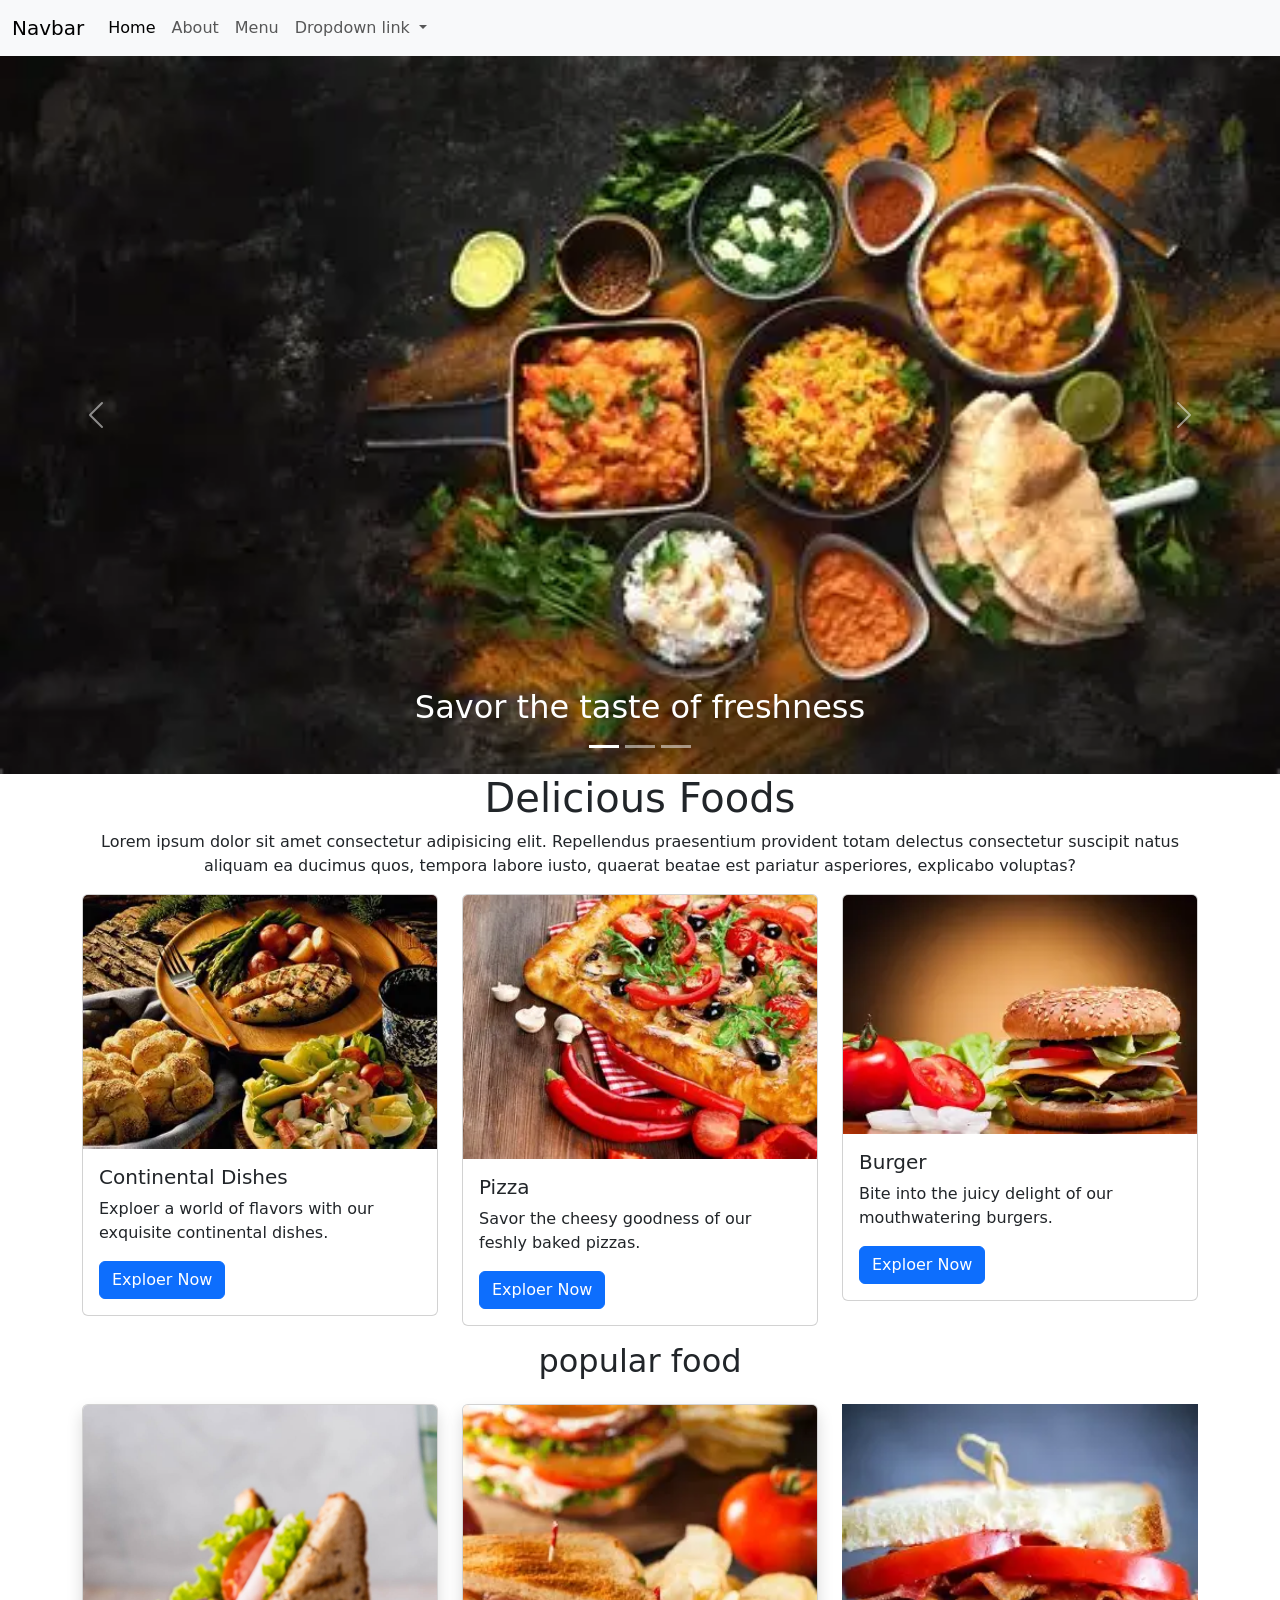
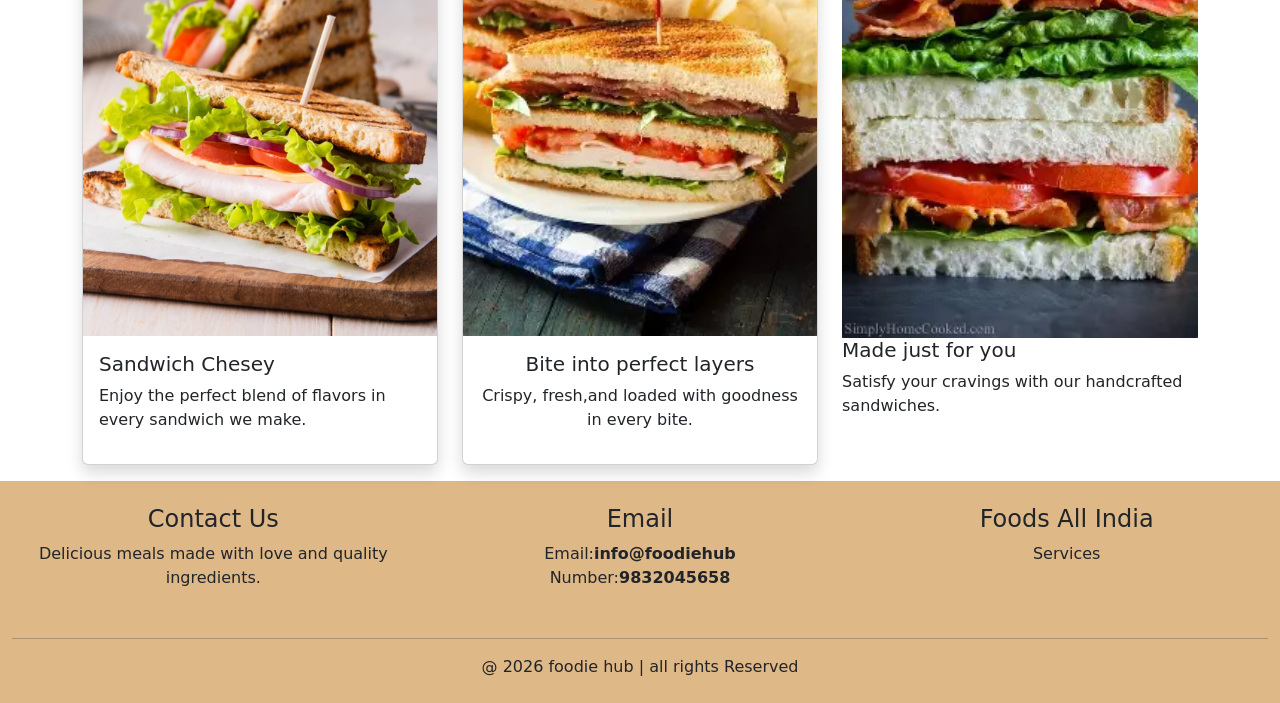
<file: index.html>
<!DOCTYPE html>
<html lang="en">

<head>
    <meta charset="UTF-8">
    <meta name="viewport" content="width=device-width, initial-scale=1.0">
    <title>Document</title>
    <link href="https://cdn.jsdelivr.net/npm/bootstrap@5.3.8/dist/css/bootstrap.min.css" rel="stylesheet"
        integrity="sha384-sRIl4kxILFvY47J16cr9ZwB07vP4J8+LH7qKQnuqkuIAvNWLzeN8tE5YBujZqJLB" crossorigin="anonymous">

</head>

<body>

    <!-- navbar section -->
    <nav class="navbar navbar-expand-lg bg-body-tertiary">
        <div class="container-fluid">
            <a class="navbar-brand" href="#">Navbar</a>
            <button class="navbar-toggler" type="button" data-bs-toggle="collapse" data-bs-target="#navbarNavDropdown"
                aria-controls="navbarNavDropdown" aria-expanded="false" aria-label="Toggle navigation">
                <span class="navbar-toggler-icon"></span>
            </button>
            <div class="collapse navbar-collapse" id="navbarNavDropdown">
                <ul class="navbar-nav">
                    <li class="nav-item">
                        <a class="nav-link active" aria-current="page" href="index.html">Home</a>
                    </li>
                    <li class="nav-item">
                        <a class="nav-link" href="about.html">About</a>
                    </li>
                    <li class="nav-item">
                        <a class="nav-link" href="menu.html">Menu</a>
                    </li>
                    <li class="nav-item dropdown">
                        <a class="nav-link dropdown-toggle" href="#" role="button" data-bs-toggle="dropdown"
                            aria-expanded="false">
                            Dropdown link
                        </a>
                        <ul class="dropdown-menu">
                            <li><a class="dropdown-item" href="#">Action</a></li>
                            <li><a class="dropdown-item" href="#">Another action</a></li>
                            <li><a class="dropdown-item" href="#">Something else here</a></li>
                        </ul>
                    </li>
                </ul>
            </div>
        </div>
    </nav>

    <!-- navbar section -->

    <!-- carousel section -->


    <div id="carouselExampleIndicators" class="carousel slide">
        <div class="carousel-indicators">
            <button type="button" data-bs-target="#carouselExampleIndicators" data-bs-slide-to="0" class="active"
                aria-current="true" aria-label="Slide 1"></button>
            <button type="button" data-bs-target="#carouselExampleIndicators" data-bs-slide-to="1"
                aria-label="Slide 2"></button>
            <button type="button" data-bs-target="#carouselExampleIndicators" data-bs-slide-to="2"
                aria-label="Slide 3"></button>
        </div>
        <div class="carousel-inner">
            <div class="carousel-item active">
                <img src="../images/OIP.webp" class="d-block w-100" alt="..."">
                                <div class=" carousel-caption d-none d-md-block">
                <h2>Savor the taste of freshness</h2>
            </div>
        </div>
        <div class=" carousel-item">
            <img src="../images/OIP (11).webp" class="d-block w-100" alt="...">
            <div class="carousel-caption d-none d-md-block">
                <h2>Delight In Every Bite</h2>
            </div>
        </div>
        <div class="carousel-item">
            <img src="../images/food-4k-1pf6px6ryqfjtnyr.jpg" class="d-block w-100" alt="...">
            <div class="carousel-caption d-none d-md-block">
                <h2>Crafted with passion,Served with Love</h2>
            </div>
        </div>
    </div>
    <button class="carousel-control-prev" type="button" data-bs-target="#carouselExampleIndicators"
        data-bs-slide="prev">
        <span class="carousel-control-prev-icon" aria-hidden="true"></span>
        <span class="visually-hidden">Previous</span>
    </button>
    <button class="carousel-control-next" type="button" data-bs-target="#carouselExampleIndicators"
        data-bs-slide="next">
        <span class="carousel-control-next-icon" aria-hidden="true"></span>
        <span class="visually-hidden">Next</span>
    </button>
    </div>
    <!-- carousel section -->

    <!-- description section -->
    <div class="container text-center">
        <div class="description">
            <h1>Delicious Foods</h1>
            <p>Lorem ipsum dolor sit amet consectetur adipisicing elit. Repellendus praesentium provident totam delectus
                consectetur suscipit natus aliquam ea ducimus quos, tempora labore iusto, quaerat beatae est pariatur
                asperiores, explicabo voluptas?</p>
        </div>
    </div>

    <!-- description section -->


    <!-- Grid system card -->

    <div class="container">
        <div class="row">
            <div class="col-md-4">
                <div class="card">
                    <img src="../images/download (1).webp" class="card-img-top" alt="...">
                    <div class="card-body">
                        <h5 class="card-title">Continental Dishes</h5>
                        <p class="card-text">Exploer a world of flavors with our exquisite
                            continental dishes.
                        </p>
                        <a href="#" class="btn btn-primary">Exploer Now</a>
                    </div>
                </div>
            </div>
            <div class="col-md-4">
                <div class="card">
                    <img src="../images/download.webp" class="card-img-top" alt="...">
                    <div class="card-body">
                        <h5 class="card-title">Pizza</h5>
                        <p class="card-text">Savor the cheesy goodness of our feshly baked pizzas.</p>
                        <a href="#" class="btn btn-primary">Exploer Now</a>
                    </div>
                </div>
            </div>
            <div class="col-md-4">
                <div class="card">
                    <img src="../images/OIP (2).webp" class="card-img-top" alt="...">
                    <div class="card-body">
                        <h5>Burger</h5>
                        <p class="card-text">Bite into the juicy delight of our mouthwatering burgers.</p>
                        <a href="#" class="btn btn-primary">Exploer Now</a>
                    </div>
                </div>
            </div>
        </div>

    </div>

    <!-- Grid system card -->

    <!-- popular Food section -->

    <section class="popular-food py-3">
        <div class="container">
            <h2 class="text-center mb-4">popular food</h2>


            <div class="row g-4">
                <div class="col-md-4">
                    <div class="card shadow">
                        <img src="../images/Ham-and-Cheese-Sandwich-with-Tomatoes-and-Green-Salad.jpg"
                            class="card-img-top">
                        <div class="card-body text-cenectr">
                            <h5>Sandwich Chesey</h5>
                            <p>Enjoy the perfect blend of flavors in every sandwich we make.</p>
                        </div>
                    </div>
                </div>

                <div class="col-md-4">
                    <div class="card shadow">
                        <img src="../images/OIP (7).webp" class="card-img-top">
                        <div class="card-body text-center">
                            <h5>Bite into perfect layers</h5>
                            <p>Crispy, fresh,and loaded with goodness in every bite.</p>
                        </div>
                    </div>
                </div>

                <div class="col-md-4">
                    <div class="card-shadow">
                        <img src="../images/OIP (10).webp" class="card-img-top">
                        <h5>Made just for you</h5>
                        <p>Satisfy your cravings with our handcrafted sandwiches.</p>
                    </div>
                </div>
    </section>
    <!-- popular Food section -->

    <!-- Footer section -->

    <footer>
        <div class="container-fluid py-4 " style="background-color: burlywood;">
            <div class="row text-center">
                <div class="col-md-4 mb-3">
                    <h4>Contact Us</h2>
                        <ul class="list-unstyled">
                            <li>Delicious meals made with love and quality ingredients.</li>

                        </ul>

                </div>
                <div class="col-md-4 mb-3">
                    <h4>Email</h4>
                    <ul class="list-unstyled">
                        <li>Email:<strong>info@foodiehub</strong></li>
                        <li>Number:<strong>9832045658</strong></li>
                    </ul>

                </div>
                <div class="col-md-4 mb-3">
                    <h4>Foods All India</h4>
                    <p>Services</p>
                </div>
            </div>
            <hr />
            <div class="text-center">

                <p class="mb-0"> @ 2026 foodie hub | all rights Reserved</p>

            </div>
        </div>
    </footer>

    <!-- Footer section -->

    <script src="https://cdn.jsdelivr.net/npm/@popperjs/core@2.11.8/dist/umd/popper.min.js"
        integrity="sha384-I7E8VVD/ismYTF4hNIPjVp/Zjvgyol6VFvRkX/vR+Vc4jQkC+hVqc2pM8ODewa9r"
        crossorigin="anonymous"></script>
    <script src="https://cdn.jsdelivr.net/npm/bootstrap@5.3.8/dist/js/bootstrap.min.js"
        integrity="sha384-G/EV+4j2dNv+tEPo3++6LCgdCROaejBqfUeNjuKAiuXbjrxilcCdDz6ZAVfHWe1Y"
        crossorigin="anonymous"></script>
</body>

</html>
</file>
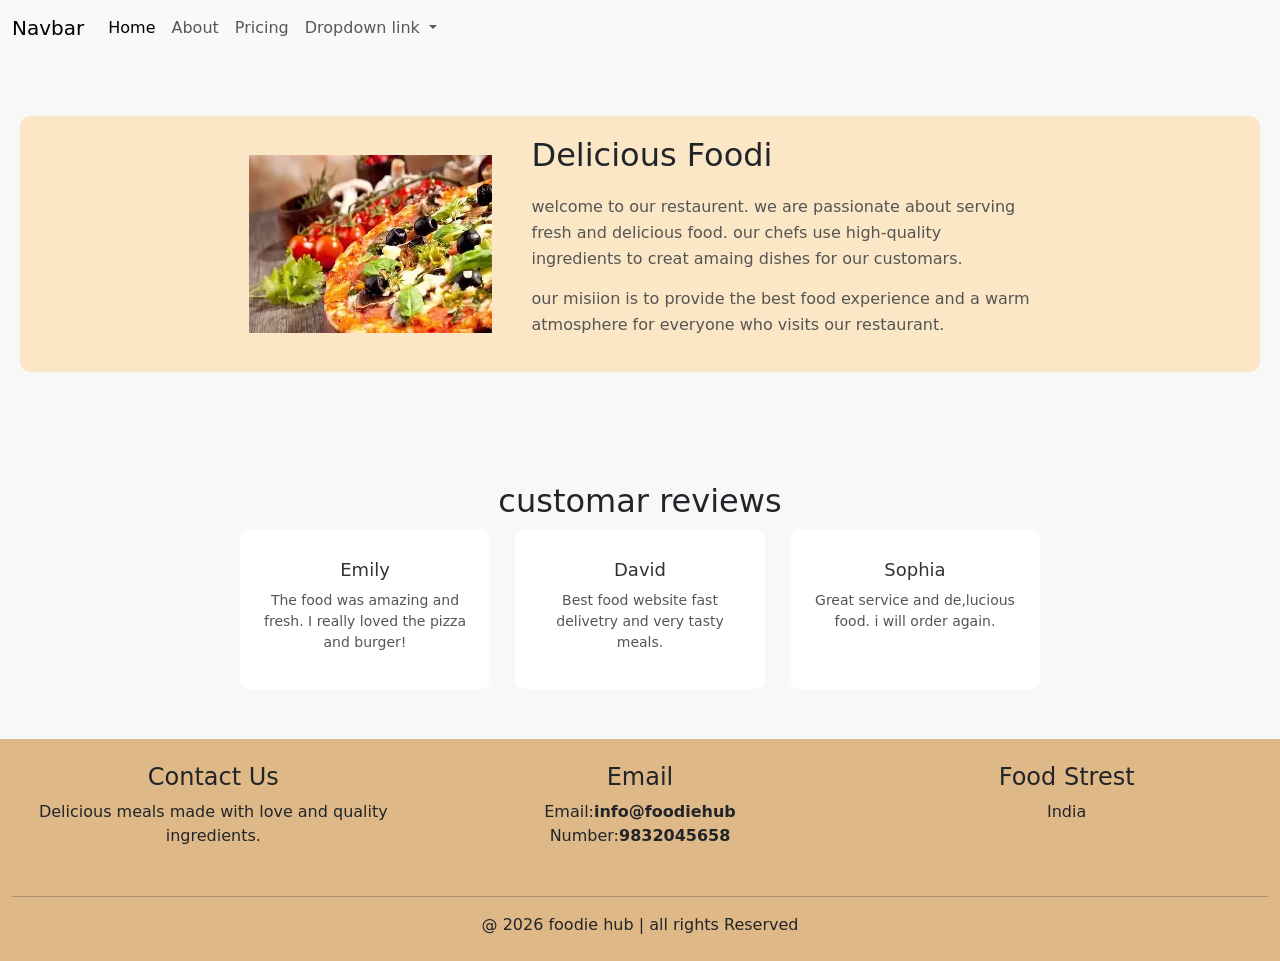
<file: about.html>
<!DOCTYPE html>
<html lang="en">

<head>
    <meta charset="UTF-8">
    <meta name="viewport" content="width=device-width, initial-scale=1.0">
    <title>Document</title>
    <link href="https://cdn.jsdelivr.net/npm/bootstrap@5.3.8/dist/css/bootstrap.min.css" rel="stylesheet"
        integrity="sha384-sRIl4kxILFvY47J16cr9ZwB07vP4J8+LH7qKQnuqkuIAvNWLzeN8tE5YBujZqJLB" crossorigin="anonymous">
    <link rel="stylesheet" href="../css/about.css">
</head>

<body>

    <!-- navbar section -->
    <nav class="navbar navbar-expand-lg bg-body-tertiary">
        <div class="container-fluid">
            <a class="navbar-brand" href="#">Navbar</a>
            <button class="navbar-toggler" type="button" data-bs-toggle="collapse" data-bs-target="#navbarNavDropdown"
                aria-controls="navbarNavDropdown" aria-expanded="false" aria-label="Toggle navigation">
                <span class="navbar-toggler-icon"></span>
            </button>
            <div class="collapse navbar-collapse" id="navbarNavDropdown">
                <ul class="navbar-nav">
                    <li class="nav-item">
                        <a class="nav-link active" aria-current="page" href="index.html">Home</a>
                    </li>
                    <li class="nav-item">
                        <a class="nav-link" href="about.html">About</a>
                    </li>
                    <li class="nav-item">
                        <a class="nav-link" href="#">Pricing</a>
                    </li>
                    <li class="nav-item dropdown">
                        <a class="nav-link dropdown-toggle" href="#" role="button" data-bs-toggle="dropdown"
                            aria-expanded="false">
                            Dropdown link
                        </a>
                        <ul class="dropdown-menu">
                            <li><a class="dropdown-item" href="#">Action</a></li>
                            <li><a class="dropdown-item" href="#">Another action</a></li>
                            <li><a class="dropdown-item" href="#">Something else here</a></li>
                        </ul>
                    </li>
                </ul>
            </div>
        </div>
    </nav>

    <!-- navbar section -->

    <section class="about-section">
        <div class="about-container">
            <div class="about-image">
                <img src="../images/OIP (1).webp" alt="food">
            </div>
            <div class="about-text">
                <h2>Delicious Foodi</h2>
                <p>welcome to our restaurent. we are passionate about serving fresh and delicious food.
                    our chefs use high-quality ingredients to creat amaing dishes for our customars.</p>

                <p>our misiion is to provide the best food experience and a warm atmosphere
                    for everyone who visits our restaurant.
                </p>
            </div>
        </div>
    </section>

    <!-- Customar section -->

    <section class="review-section">
        <h2>customar reviews</h2>
        <div class="review-container">
            <div class="review-card">
                <h3>Emily</h3>
                <p>The food was amazing and fresh. I really loved the pizza and burger!</p>
            </div>

            <div class="review-card">
                <h3>David</h3>
                <p>Best food website fast delivetry and very tasty meals.</p>
            </div>

            <div class="review-card">
                <h3>Sophia</h3>
                <p>Great service and de,lucious food. i will order again.</p>
            </div>
    </section>
    <!-- Customar section -->

    <!-- Footer section -->

    <footer>
        <div class="container-fluid py-4 " style="background-color: burlywood;">
            <div class="row text-center">
                <div class="col-md-4 mb-3">
                    <h4>Contact Us</h2>
                        <ul class="list-unstyled">
                            <li>Delicious meals made with love and quality ingredients.</li>

                        </ul>

                </div>
                <div class="col-md-4 mb-3">
                    <h4>Email</h4>
                    <ul class="list-unstyled">
                        <li>Email:<strong>info@foodiehub</strong></li>
                        <li>Number:<strong>9832045658</strong></li>
                    </ul>

                </div>
                <div class="col-md-4 mb-3">
                    <h4>Food Strest</h4>
                    <p>India</p>
                </div>
            </div>
            <hr />
            <div class="text-center">

                <p class="mb-0"> @ 2026 foodie hub | all rights Reserved</p>

            </div>
        </div>
    </footer>

    <!-- Footer section -->



    <script src="https://cdn.jsdelivr.net/npm/@popperjs/core@2.11.8/dist/umd/popper.min.js"
        integrity="sha384-I7E8VVD/ismYTF4hNIPjVp/Zjvgyol6VFvRkX/vR+Vc4jQkC+hVqc2pM8ODewa9r"
        crossorigin="anonymous"></script>
    <script src="https://cdn.jsdelivr.net/npm/bootstrap@5.3.8/dist/js/bootstrap.min.js"
        integrity="sha384-G/EV+4j2dNv+tEPo3++6LCgdCROaejBqfUeNjuKAiuXbjrxilcCdDz6ZAVfHWe1Y"
        crossorigin="anonymous"></script>

</body>

</html>
</file>
<file: css/about.css>
.about-section{
    padding:60px 20px;
    background-color: #f8f8f8;
}

.about-container{
    display: flex;
    flex-direction: row;
    align-items: center;
    justify-content: center;
    gap: 40px;
    flex-wrap: wrap;
    background-color: #fbe7c6;
    padding: 20px;
    border-radius: 10px;
}

.about-img{
    width: 400px;
    max-width: 100%;
    border-radius: 10px;
}

.about-text{
    max-width: 500px;
}

.about-text h2{
    font-size: 32px;
    margin-bottom: 20px;
}

.about-text p{
    font-size: 16px;
    line-height: 1.6;
    color: #555;
    margin-bottom: 15px;
}

.review-section{
    text-align: center;
    padding: 50px 20px;
    background: #f8f8f8;
}

.review section h2{
       font-size: 32px;
       margin-bottom: 30px;
}

.review-container{
    display: flex;
    justify-content: center;
    gap: 25px;
    flex-wrap: wrap;
}

.review-card{
    background: white;
    width: 250px;
    padding: 20px;
    border-radius: 10px;
    box-shadow: 0 4px 10px (rgba 0, 0,0,0,);
}

.review-card h3{
    margin: 10px 0;
    font-size: 18px;
    color: #333;
}

.review-card p{
     font-size: 14px;
     color: #555;
     line-height: 1.5;
}
</file>
